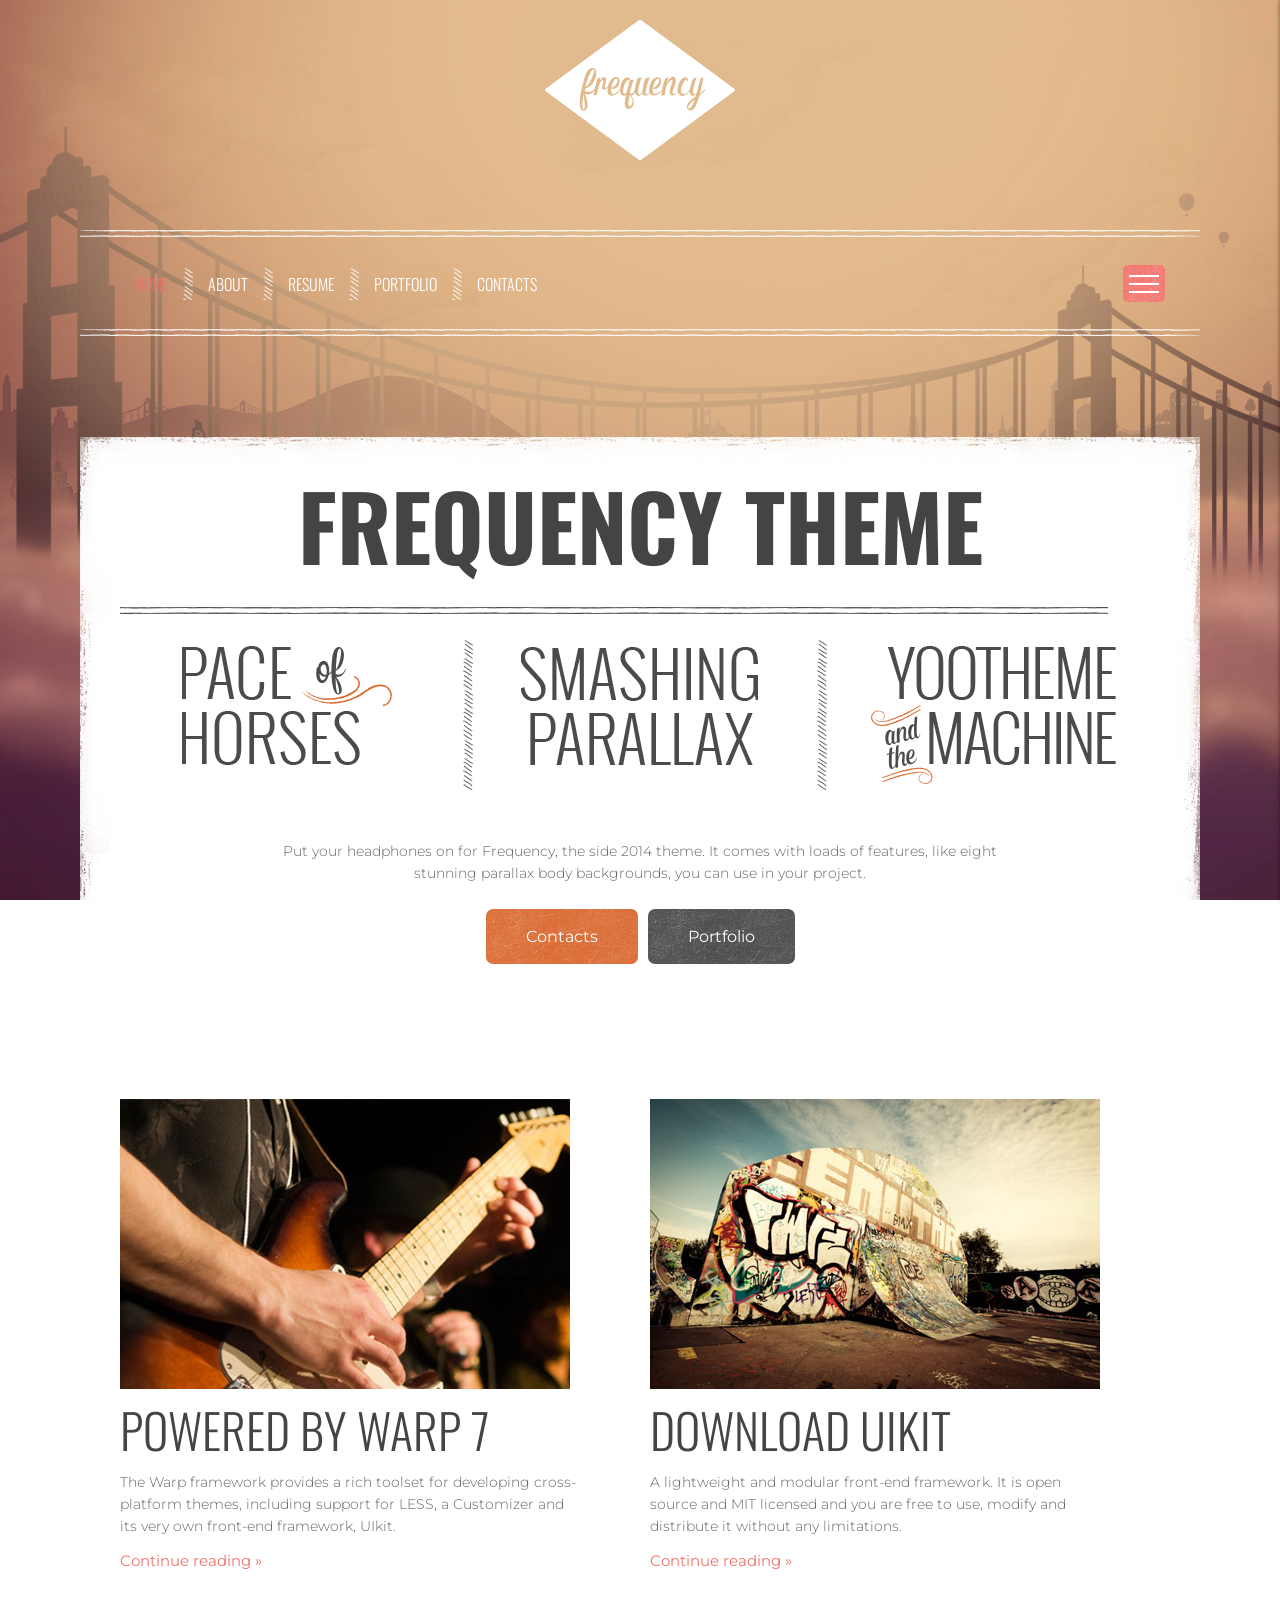
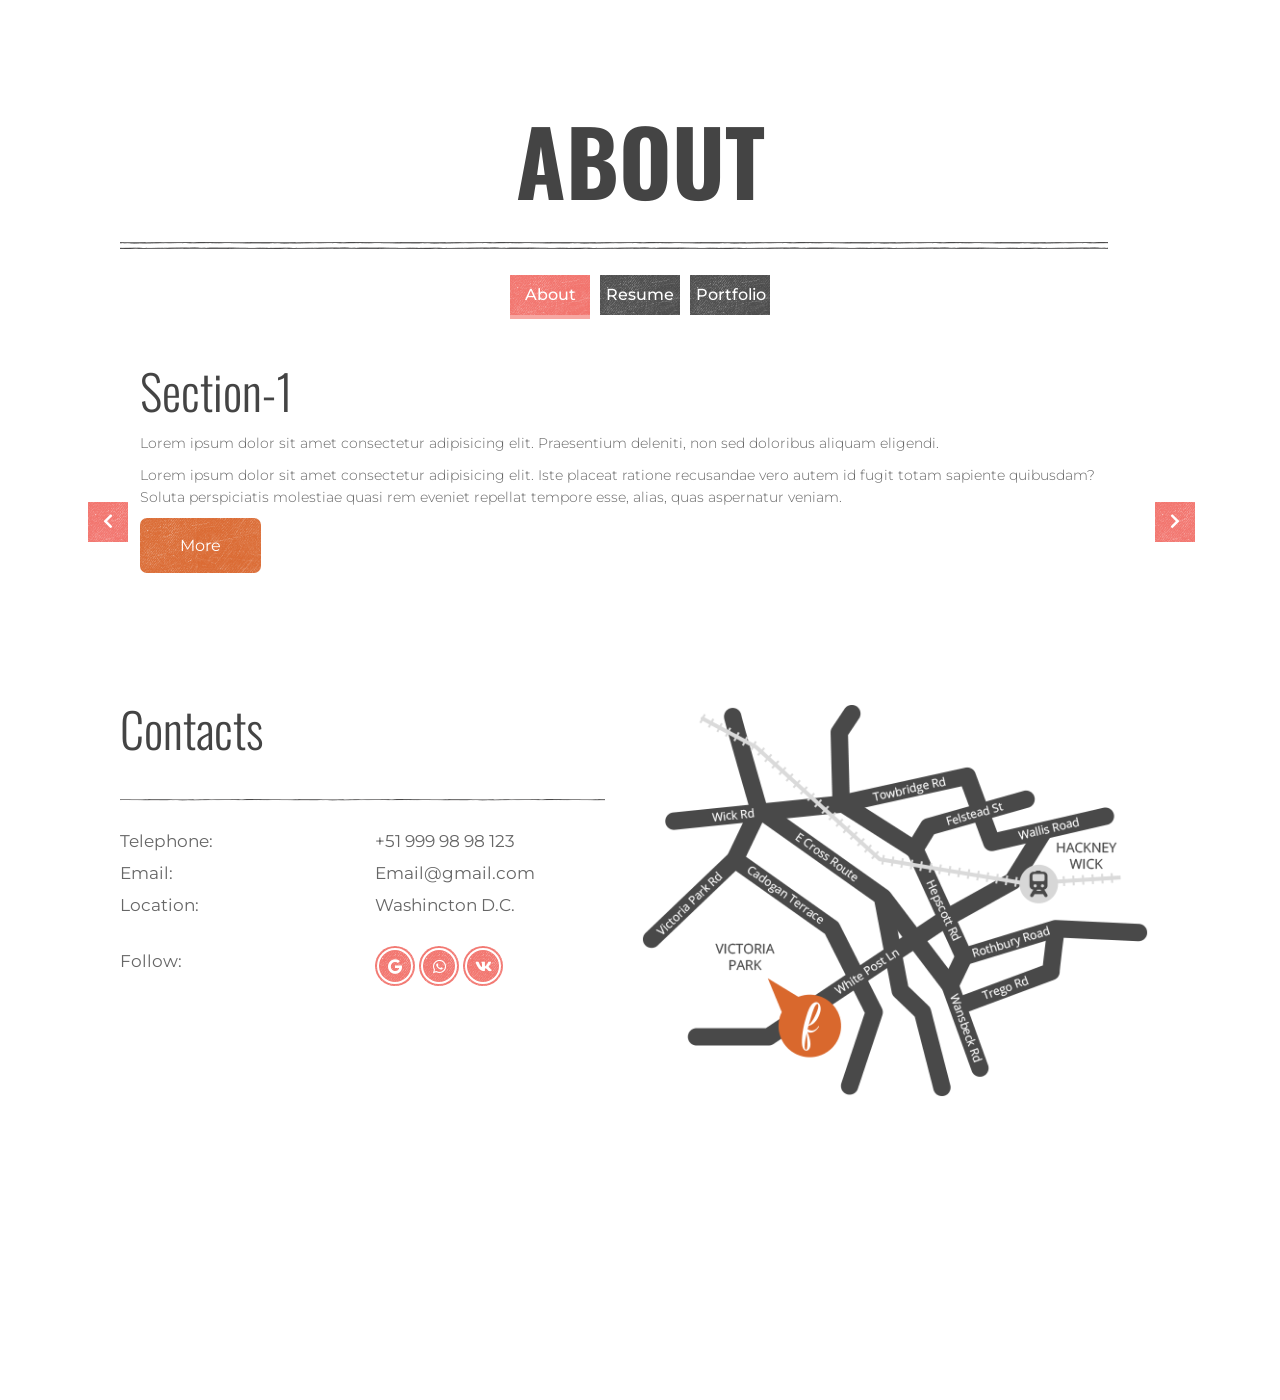
<file: index.html>
<!DOCTYPE html>
<html lang="ru">

<head>

	<meta charset="utf-8">
	<title>Parralax theme</title>
	<meta name="description" content="Parralax theme">

	<meta name="viewport" content="width=device-width, initial-scale=1.0">


	<meta property="og:image" content="path/to/image.jpg">
	<link rel="icon" href="img/favicon/favicon.ico">
	<link rel="apple-touch-icon" sizes="180x180" href="img/favicon/apple-touch-icon-180x180.png">
	<!-- fonts -->
	<link href="https://fonts.googleapis.com/css?family=Montserrat:300,400,500,600,700,900&amp;subset=cyrillic"
		rel="stylesheet">
	<link href="https://fonts.googleapis.com/css?family=Oswald:300,400,500,600,700&display=swap&subset=cyrillic"
		rel="stylesheet">
	<link rel="stylesheet" href="https://use.fontawesome.com/releases/v5.3.1/css/all.css"
		integrity="sha384-mzrmE5qonljUremFsqc01SB46JvROS7bZs3IO2EmfFsd15uHvIt+Y8vEf7N7fWAU" crossorigin="anonymous">
	<meta name="theme-color" content="#000">
	<!-- css -->
	<link rel="stylesheet" href="styles/css/main.css">

</head>

<body class="site-body" id="my-body">
	<!-- menu -->
	<menu class="side-menu">
		<div class="side-menu-avatar">
			<img src="img/my_photo.png" alt="">
		</div>
		<div class="side-menu-heading">
			<h2 class="side-menu-heading__title">Lorem</h2>
			<p class="side-menu-heading__footer">Lorem, ipsum.</p>
		</div>
		<nav class="side-menu-wrap">
			<li class="side-menu-link-wrap"><a href="#/" class="side-menu__link def-link is-active">Home</a>
				<ul class="side-menu-subwrap">
					<li class="side-menu-link-wrap"><a href="#/" class="side-menu__link def-link side-menu__link--sub">Sublink</a>
					</li>
				</ul>
			</li>
			<li class="side-menu-link-wrap"><a href="#/" class="side-menu__link def-link">About</a></li>
			<li class="side-menu-link-wrap"><a href="#/" class="side-menu__link def-link">Resume</a>
				<ul class="side-menu-subwrap">
					<li class="side-menu-link-wrap">
						<a href="#/" class="side-menu__link def-link side-menu__link--sub">Sublink</a>
					</li>
					<li class="side-menu-link-wrap">
						<a href="#/" class="side-menu__link def-link side-menu__link--sub">Sublink</a>
					</li>
				</ul>
			</li>
			<li class="side-menu-link-wrap"><a href="#/" class="side-menu__link def-link">Portfolio</a>
				<ul class="side-menu-subwrap">
					<li class="side-menu-link-wrap">
						<a href="#/" class="side-menu__link def-link side-menu__link--sub">Sublink</a>
					</li>
					<li class="side-menu-link-wrap">
						<a href="#/" class="side-menu__link def-link side-menu__link--sub">Sublink</a>
					</li>
					<li class="side-menu-link-wrap">
						<a href="#/" class="side-menu__link def-link side-menu__link--sub">Sublink</a>
					</li>
					<li class="side-menu-link-wrap">
						<a href="#/" class="side-menu__link def-link side-menu__link--sub">Sublink</a>
					</li>
				</ul>
			</li>
			<li class="side-menu-link-wrap"><a href="#/" class="side-menu__link def-link">Contacts</a></li>
		</nav>
		<div class="social-nav">
			<a class="site-link" href="mailto:valverin95@gmail.com" target="_blank"><i class="fab fa-google"></i></a>
			<a class="site-link" href="https://api.whatsapp.com/send?phone=79500247418" target="_blank"><i
					class="fab fa-whatsapp"></i></a>
			<a class="site-link" href="https://vk.com/id128989093" target="_blank"><i class="fab fa-vk"></i></a>
		</div>
	</menu>
	<!-- menu -->
	<!-- parallax-bg -->
	<div class="body-scene">
		<div data-number="50" class="scene-layer scene-layer--font1"></div>
		<div data-number="30" class="scene-layer scene-layer--font2"></div>
		<div data-number="10" class="scene-layer scene-layer--font3"></div>
	</div>
	<!-- parallax-bg -->

	<main id="site-content">

		<header class="site-header">
			<div class="header-logo">
				<img src="img/logo.svg" alt="">
			</div>
			<div class="container">
				<div class="header-menu-wrap">
					<nav class="header-menu">
						<li class="header-menu-link-wrap"><a href="" class="header-menu__link def-link is-active">Home</a></li>
						<li class="header-menu-link-wrap"><a href="" class="header-menu__link def-link">About</a></li>
						<li class="header-menu-link-wrap"><a href="" class="header-menu__link def-link">Resume</a></li>
						<li class="header-menu-link-wrap"><a href="" class="header-menu__link def-link">Portfolio</a></li>
						<li class="header-menu-link-wrap"><a href="" class="header-menu__link def-link">Contacts</a></li>
					</nav>
					<button class="header-menu-button">
						<span></span>
					</button>
				</div>
			</div>

		</header>


		<div class="container">

			<section class="main-content-wrap s-main">
				<div class="row">
					<div class="col-12">
						<div class="s-main-header">
							<h1 class="title-1">Frequency theme</h1>
						</div>
						<div class="headerbrd">
						</div>

						<div class="row justify-content-between s-main-preferen">
							<div class="col-sm-4 s-main-preferen-item">
								<img src="img/item1.png" alt="">
							</div>
							<div class="col-sm-4 s-main-preferen-item">
								<img src="img/item2.png" alt="">
							</div>
							<div class="col-sm-4 s-main-preferen-item">
								<img src="img/item3.png" alt="">
							</div>
						</div>
						<p class="s-main-footertxt">Put your headphones on for Frequency, the side 2014 theme. It comes with
							loads of features, like eight stunning parallax body backgrounds, you can use in your project.</p>
						<div class="s-main-buttons">
							<a href="#/" class="main-btn">Contacts</a>
							<a href="#/" class="main-btn main-btn--dark main-btn--big">Portfolio</a>
						</div>
					</div>
				</div>
			</section>

			<section class="main-content-wrap s-posts">
				<div class="row">
					<div class="col-sm-6 s-posts-item">
						<img src="img/post1.jpg" alt="">
						<div class="s-posts-heading heading">
							<h3 class="title-2">POWERED BY WARP 7</h3>
							<p>The Warp framework provides a rich toolset for developing cross-platform themes, including support for
								LESS, a Customizer and its very own front-end framework, UIkit.</p>
							<a class="site-link" href="#/">Continue reading »</a>
						</div>
					</div>
					<div class="col-sm-6 s-posts-item">
						<img src="img/post2.jpg" alt="">
						<div class="s-posts-heading heading">
							<h3 class="title-2">DOWNLOAD UIKIT</h3>
							<p>A lightweight and modular front-end framework. It is open source and MIT licensed and you are free to
								use, modify and distribute it without any limitations.</p>
							<a class="site-link" href="#/">Continue reading »</a>
						</div>
					</div>
				</div>
			</section>

			<section id="about-wrap" class="main-content-wrap s-about">
				<div class="s-main-header">
					<h2 class="title-1">About</h2>
					<div class="headerbrd"></div>
				</div>

				<div class="s-about-arrows">
					<button class="s-about-arrows__btn s-about-arrows__btn-prev"><i class="fas fa-chevron-left"></i></button>
					<button class="s-about-arrows__btn s-about-arrows__btn-next"><i class="fas fa-chevron-right"></i></button>
				</div>
				<div class="s-about-tabs">
					<button class="s-about-tabs__item is-active">About</button>
					<button class="s-about-tabs__item">Resume</button>
					<button class="s-about-tabs__item">Portfolio</button>
				</div>

				<div class="s-about-hidden-fixed">
					<div class="s-about-content">

						<!-- about-me -->
						<div class="col-12 s-about-autor s-about-item is-active">
							<h2 class="title-2">Section-1</h2>
							<p>Lorem ipsum dolor sit amet consectetur adipisicing elit. Praesentium deleniti, non sed doloribus
								aliquam eligendi.</p>
							<p>Lorem ipsum dolor sit amet consectetur adipisicing elit. Iste placeat ratione recusandae vero autem id
								fugit totam sapiente quibusdam? Soluta perspiciatis molestiae quasi rem eveniet repellat tempore esse,
								alias, quas aspernatur veniam.</p>
							<a href="#/" class="main-btn">More</a>
						</div>
						<!-- about-me -->
						<!-- resume -->
						<div class="col-12 s-about-resume s-about-item">
							<h2 class="title-2">Section-2</h2>
							<p>Lorem ipsum dolor sit amet consectetur adipisicing elit. Illum, tempora voluptatibus.</p>
							<p>Lorem ipsum dolor sit amet consectetur, adipisicing elit. Ipsam aliquam soluta repudiandae?</p>
							<a href="#/" class="main-btn">More</a>
						</div>
						<!-- resume -->

						<div class="col-12 s-about-resume s-about-item">
							<h2 class="title-2">Section-3</h2>
							<p>Lorem ipsum dolor sit amet consectetur adipisicing elit. Nisi quae quidem laudantium esse, molestiae
								iste.</p>
							<p>Lorem ipsum dolor sit amet consectetur adipisicing elit. Quasi voluptates tempore, tenetur ea itaque
								inventore atque minima fugit aperiam ullam ratione, facere nostrum illo voluptate vero? Explicabo
								repellat dolorem non. Labore, quibusdam! Beatae voluptates fuga nulla animi asperiores quasi consectetur
								minus, possimus nobis?</p>
							<a href="#/" class="main-btn">More</a>
						</div>

					</div>
				</div>

			</section>

			<section class="main-content-wrap s-contacts">
				<div class="row">
					<div class="s-main-header col-md-6">
						<h2 class="title-2">Contacts</h2>
						<div class="headerbrd headerbrd--min"></div>
						<div class="s-contacts-content">
							<p>Telephone:</p>
							<p>+51 999 98 98 123</p>
							<p>Email:</p>
							<p>Email@gmail.com</p>
							<p>Location:</p>
							<p>Washincton D.C.</p>
							<p>Follow:</p>
							<div class="social-nav">
								<a class="site-link" href="mailto:valverin95@gmail.com" target="_blank"><i
										class="fab fa-google"></i></a>
								<a class="site-link" href="https://api.whatsapp.com/send?phone=79500247418" target="_blank"><i
										class="fab fa-whatsapp"></i></a>
								<a class="site-link" href="https://vk.com/id128989093" target="_blank"><i class="fab fa-vk"></i></a>
							</div>
						</div>
					</div>
					<div class="col-md-6 row align-items-center">
						<img src="img/home_map.png" alt="">
					</div>
				</div>

			</section>
			<footer>
				<div class="headerbrd headerbrd--white">
			</div>
			<p>Built with HTML5, CSS3 and js</p>
			<div class="footer-scroll-up"></div>
			</footer>
			

		</div>
	</main>
	<script src="js/tabs.js"></script>
	<script src="js/side-menu.js"></script>
	<script src="js/common.js"></script>
</body>


</html>
</file>
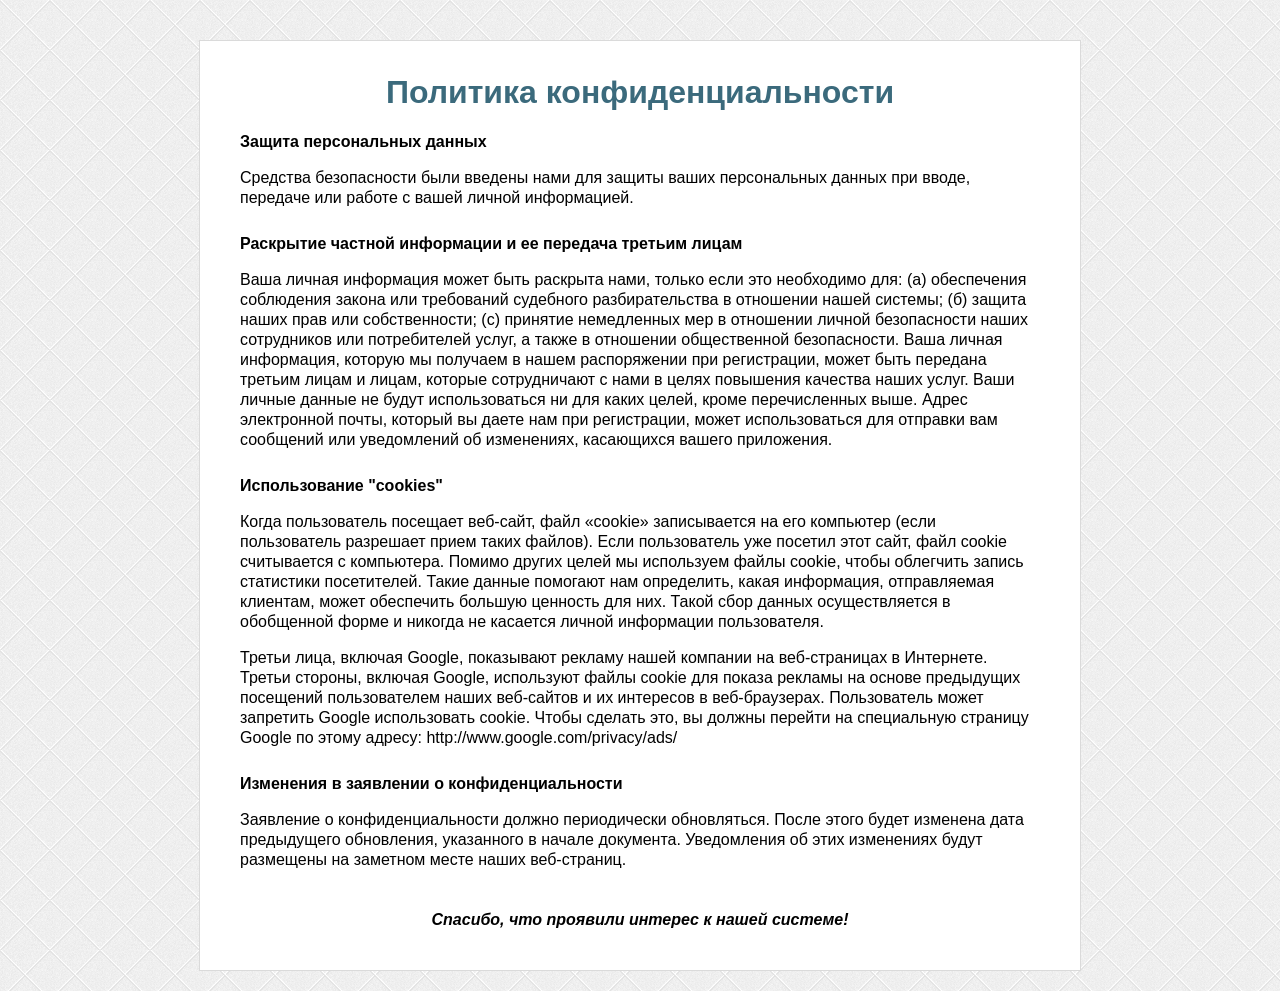
<file: policy_ru.html>
<!DOCTYPE html>
<!-- saved from url=(0051)http://princess.pruduct4sport.com/ro/policy_en.html -->
<html lang="ru"><head><meta http-equiv="Content-Type" content="text/html; charset=UTF-8">
	
	<title>политика конфиденциальности</title>
<style type="text/css">.jlhlebbhengjlhmcjebbkambaekglhkf {top: 0px; left: 0px;min-width: 30px;max-width: 300px;font-size: 13px;font-family: arial, helvetica, sans-serif;opacity: .93;padding:0px;position:absolute;display:block;z-index: 999997;font-style: normal;font-variant: normal;font-weight: normal;}#jlhlebbhengjlhmcjebbkambaekglhkf_up{text-align: center;padding:0px;margin: 0px;}#jlhlebbhengjlhmcjebbkambaekglhkf_cont{background-color: #729FCF;font-family: arial, helvetica, sans-serif-webkit-box-shadow: #729FCF 0px 0px 2px;color: #FFFFFF;padding:7px;-webkit-border-radius: 5px;}#jlhlebbhengjlhmcjebbkambaekglhkf_down{text-align: center;padding:0px;margin: 0px;}</style></head>
<body>
	<footer class="block_more_info">
		<style scoped="">
body, html{
	min-height: 100%;
	margin:0px;
	padding: 0px;
	background: url('[data-uri]');
}
body{
	padding-top: 40px;
}
.block_more_info{
	width: 800px;
	margin: 0px auto 20px;
	background: #fff;
	font-family: Arial;
	padding: 20px 40px 40px 40px;
	border: 1px solid #DADADA;
	line-height: 20px;
}
.block_more_info h1{
	color: #3B6A7C;
	margin-bottom: 30px;
	text-align: center;
}
.s1{
	font-style: italic;
	text-align: center;
	margin: 40px 0 0 0;
	font-weight: bold;
}
h2{
	font-size: 16px;
	margin-top: 26px;
}
		</style>
		<h1>Политика конфиденциальности</h1>

		<h2>Защита персональных данных </h2>
		<p>Средства безопасности были введены нами для защиты ваших персональных данных при вводе, передаче или работе с вашей личной информацией. </p>

		<h2>Раскрытие частной информации и ее передача третьим лицам</h2>
		<p>Ваша личная информация может быть раскрыта нами, только если это необходимо для: (а) обеспечения соблюдения закона или требований судебного разбирательства в отношении нашей системы; (б) защита наших прав или собственности; (c) принятие немедленных мер в отношении личной безопасности наших сотрудников или потребителей услуг, а также в отношении общественной безопасности. Ваша личная информация, которую мы получаем в нашем распоряжении при регистрации, может быть передана третьим лицам и лицам, которые сотрудничают с нами в целях повышения качества наших услуг. Ваши личные данные не будут использоваться ни для каких целей, кроме перечисленных выше. Адрес электронной почты, который вы даете нам при регистрации, может использоваться для отправки вам сообщений или уведомлений об изменениях, касающихся вашего приложения. </p>
		<h2>Использование "cookies"</h2>
		<p>Когда пользователь посещает веб-сайт, файл «cookie» записывается на его компьютер (если пользователь разрешает прием таких файлов). Если пользователь уже посетил этот сайт, файл cookie считывается с компьютера. Помимо других целей мы используем файлы cookie, чтобы облегчить запись статистики посетителей. Такие данные помогают нам определить, какая информация, отправляемая клиентам, может обеспечить большую ценность для них. Такой сбор данных осуществляется в обобщенной форме и никогда не касается личной информации пользователя.</p>
		<p>Третьи лица, включая Google, показывают рекламу нашей компании на веб-страницах в Интернете. Третьи стороны, включая Google, используют файлы cookie для показа рекламы на основе предыдущих посещений пользователем наших веб-сайтов и их интересов в веб-браузерах. Пользователь может запретить Google использовать cookie. Чтобы сделать это, вы должны перейти на специальную страницу Google по этому адресу: http://www.google.com/privacy/ads/</p>

		<h2>Изменения в заявлении о конфиденциальности </h2>
		<p>Заявление о конфиденциальности должно периодически обновляться. После этого будет изменена дата предыдущего обновления, указанного в начале документа. Уведомления об этих изменениях будут размещены на заметном месте наших веб-страниц.</p>
		<p class="s1">Спасибо, что проявили интерес к нашей системе!</p>
	</footer>



</body></html>
</file>
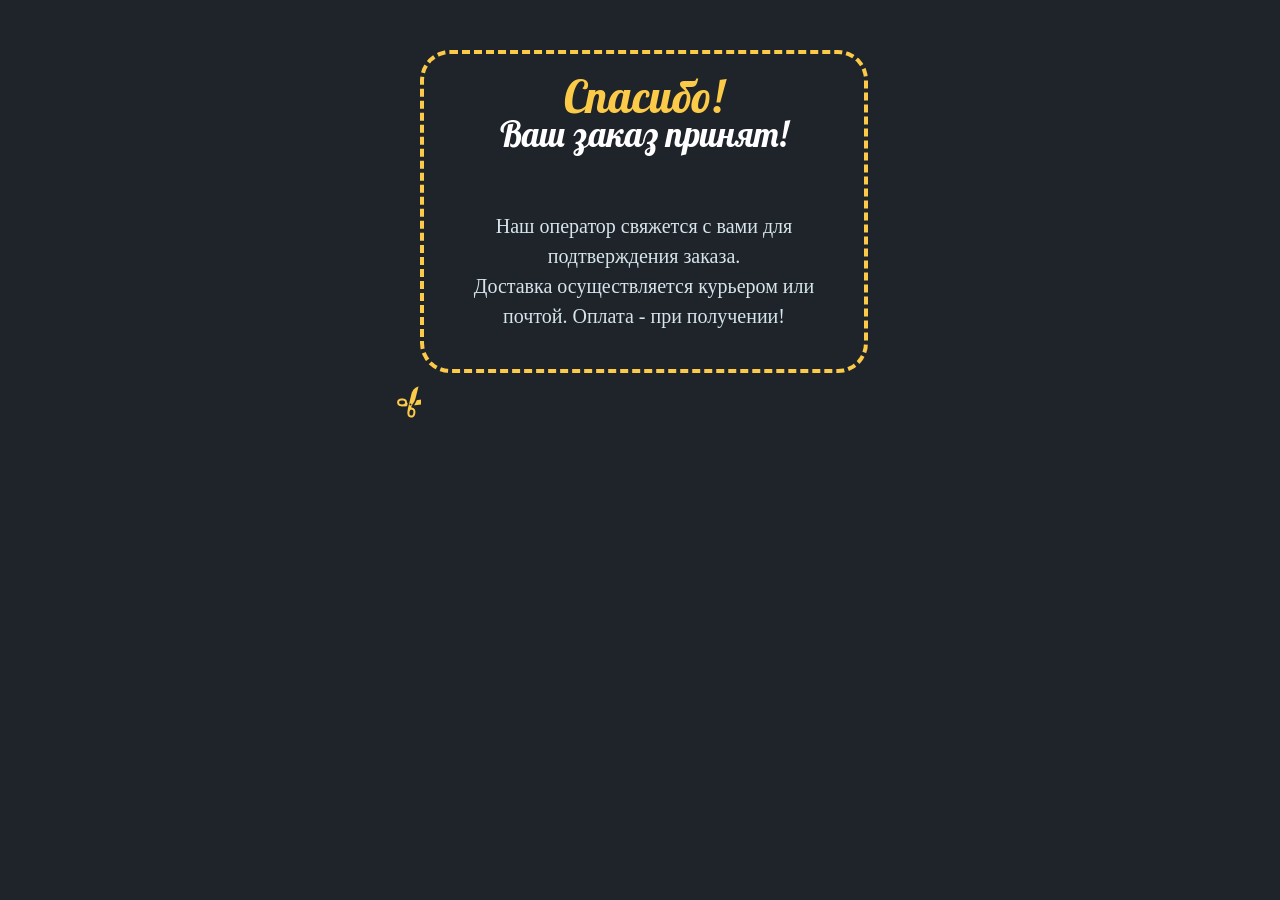
<file: thankyou.html>
<html xml:lang="en" xmlns="http://www.w3.org/1999/xhtml">
 <head>

<link href='http://fonts.googleapis.com/css?family=Roboto+Condensed&subset=latin,cyrillic' rel='stylesheet' type='text/css'>
<link href='http://fonts.googleapis.com/css?family=Lobster&subset=latin,cyrillic' rel='stylesheet' type='text/css'>
  <title>
   Спасибо! Ваш заказ принят!
  </title>
  <meta content="text/html; charset=utf-8" http-equiv="Content-Type"/>
  <meta content="width=320" name="viewport"/>
  <meta content="width=320" name="MobileOptimized"/>
  
<!-- Facebook Pixel Code -->
<script>
!function(f,b,e,v,n,t,s){if(f.fbq)return;n=f.fbq=function(){n.callMethod?n.callMethod.apply(n,arguments):n.queue.push(arguments)};if(!f._fbq)f._fbq=n;n.push=n;n.loaded=!0;n.version='2.0';n.queue=[];t=b.createElement(e);t.async=!0;t.src=v;s=b.getElementsByTagName(e)[0];s.parentNode.insertBefore(t,s)}(window,document,'script','https://connect.facebook.net/en_US/fbevents.js');
fbq('init', '0000000000000');
fbq('track', 'PageView');
fbq('track', 'Lead', {value: '1.00', currency:'USD'});
</script> 
 <noscript>
<img height="1" src="https://www.facebook.com/tr?id=000000000000000&amp;ev=PageView&amp;noscript=1" style="display:none" width="1"/>
</noscript> 
<!-- End Facebook Pixel Code --> 

</head>
 <body>
  <div id="wrapper">
   <div class="container">
    <span class="decoration">
    </span>
    <div class="order-block">
     <div class="text-holder">
      <h2>
       <span>
        Спасибо!
       </span>
       Ваш заказ принят!
      </h2>
      <p>
       Наш оператор свяжется с вами для подтверждения заказа.
       <br/>
       Доставка осуществляется курьером или почтой. Оплата - при получении!
      </p>
     </div>
    </div>
   </div>
  </div>
<script>
 
</script>
<noscript>
 
</noscript>
 

<style>body{
	margin:0;
	color:#fff;
	font:17px/25px Georgia, "Times New Roman", Times, serif;
	background:#1f242a;
	min-width:446px;
}
img{border-style:none;}
a{text-decoration:none; color:#a82720;}
a:hover{text-decoration:underline;}
input,
textarea,
select{
	font:100% Georgia, "Times New Roman", Times, serif;
	vertical-align:middle;
	color:#000;
	outline:none;
}
form,fieldset{
	margin:0;
	padding:0;
	border-style:none;
}
q{quotes:none;}
q:before{content:''}
q:after{content:''}
#wrapper{
	width:100%;
	overflow:hidden;
	padding:50px 0;
}
.container{
	width:440px;
	margin: 0 auto;
	display: block;
	position: relative;
}

.order-block{
	width: 440px;
	border: 4px dashed #FCCA49;
	border-radius: 30px;
	height: auto;
	margin: 0 auto;
	position: relative;
	text-align: center;
	font-size: 20px;
	line-height: 30px;
	overflow: hidden;
	color: #d5e5eb;

}
.order-block:after{
	display:block;
	clear:both;
	content:'';
}
.decoration{
	background:url('[data-uri]') no-repeat;
	width:24px;
	height:32px;
	position:absolute;
	left:-23px;
	top:336px;
}
.order-block .text-holder{
	padding: 20px;
}
.order-block h2{
	font:35px/35px "Lobster", Arial, Helvetica, sans-serif;
	margin:0 0 59px;
	color:#fff;
}
.order-block h2 span{
	display:block;
	font-size:45px;
	line-height:45px;
	color:#fcca49;
	margin:0 0 -2px;
}
.order-block p{margin:0 0 18px;}
.order-block .text-box{
	bottom: 20px;
	font-size: 20px;
	line-height: 30px;
	color: #1f242a;
	left: 3px;
	width: 100%;
	box-sizing: border-box;
	background: #FCCA49;
	padding: 20px;
}
.order-block .text-box h2{
	font-size:35px;
	line-height:40px;
	color:#1f242a;
	margin:0 0 32px;
}
.order-block .text-box h2 span{
	font-size:45px;
	line-height:45px;
	color:#ae1d1d;
	display:block;
	margin:-6px 0 0;
}
.order-form{
	overflow:hidden;
}
.order-form .text{
	background:url('[data-uri]') no-repeat;
	width:253px;
	height:42px;
	float:left;
}
.order-block .text-box p{
	margin:0 0 18px;
}
.order-form .text input{
	background:none;
	border:none;
	width:227px;
	height:40px;
	float:left;
	font-size:16px;
	line-height:40px;
	color:#726033;
	padding:10px 13px 12px;
}
.btn-save{
	border:none;
	background:url('[data-uri]') no-repeat;
	width:129px;
	height:40px;
	float:right;
	font: 20px/40px "Roboto Condensed", Arial, Helvetica, sans-serif;
	text-transform:uppercase;
	color:#fff;
	float:right;
	padding:0 0 2px;
	margin:0;
	cursor:pointer;
}</style>

</body>
</html>
</file>
